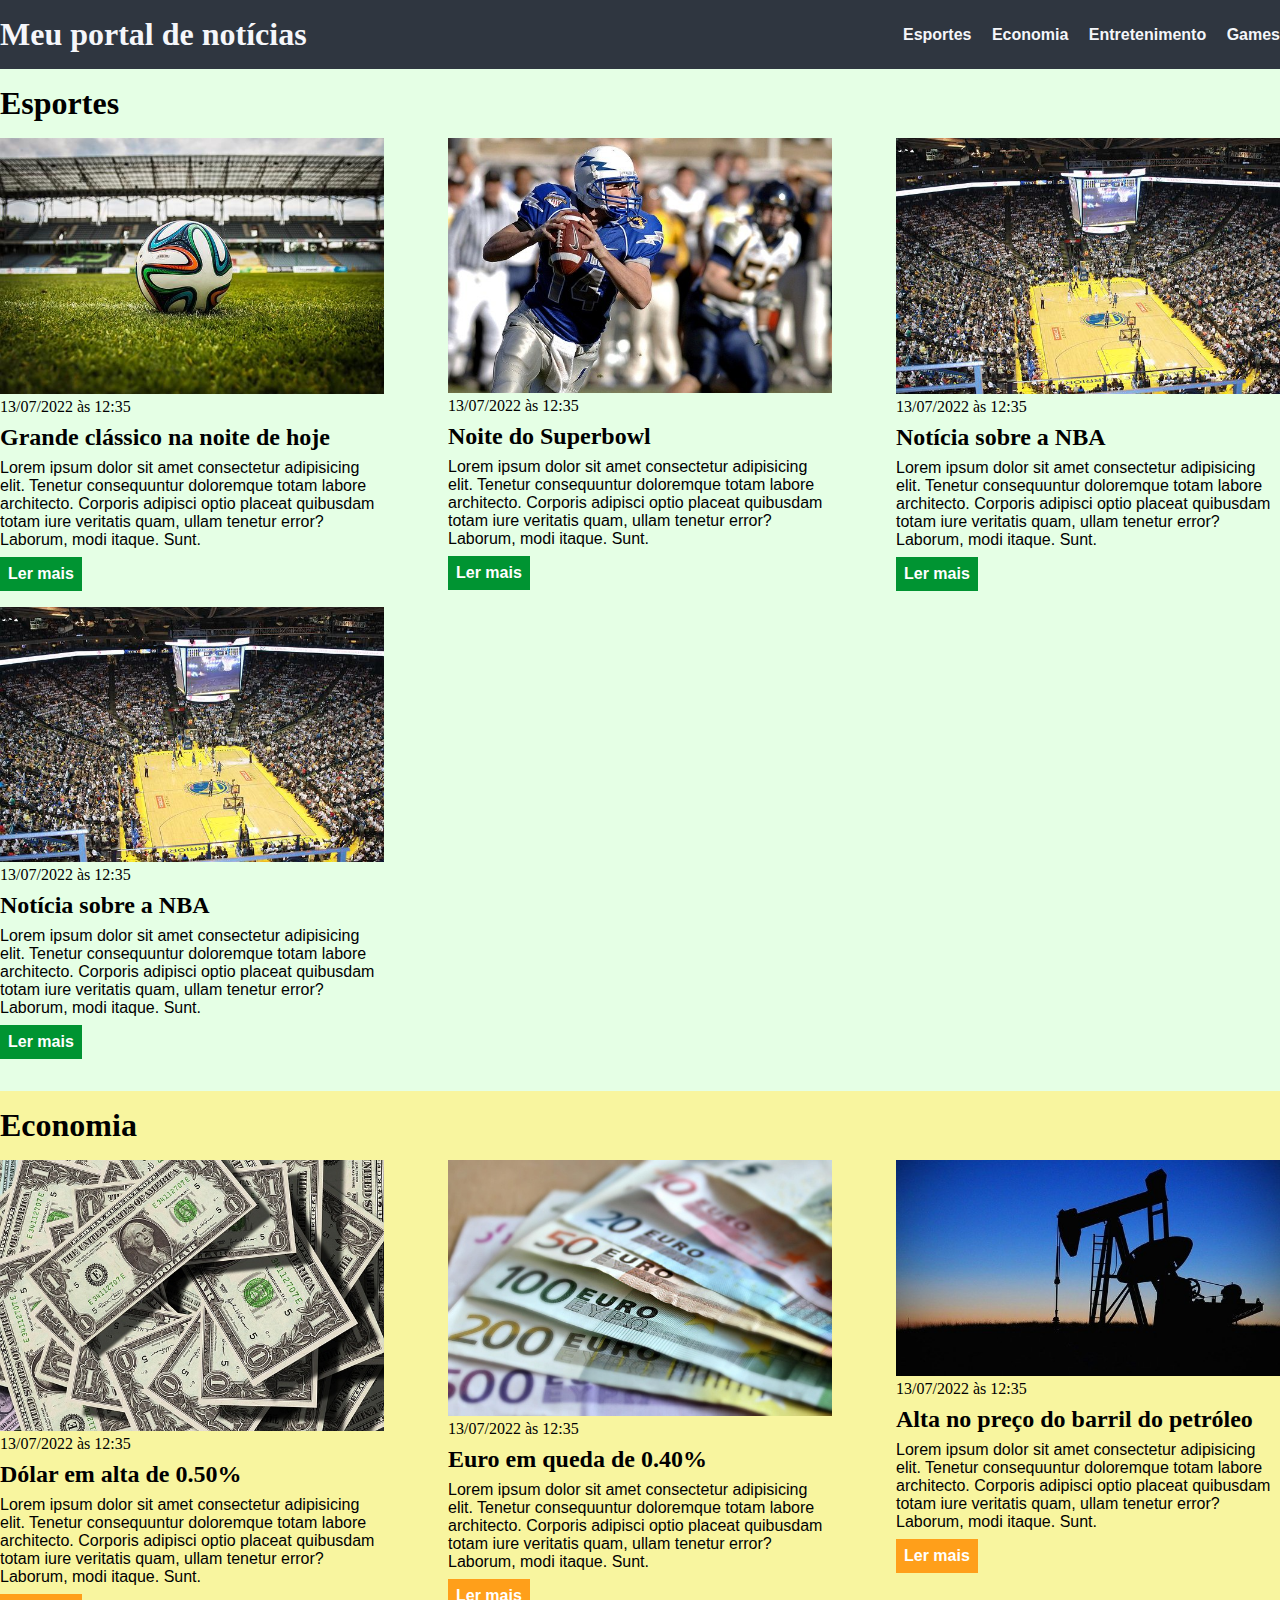
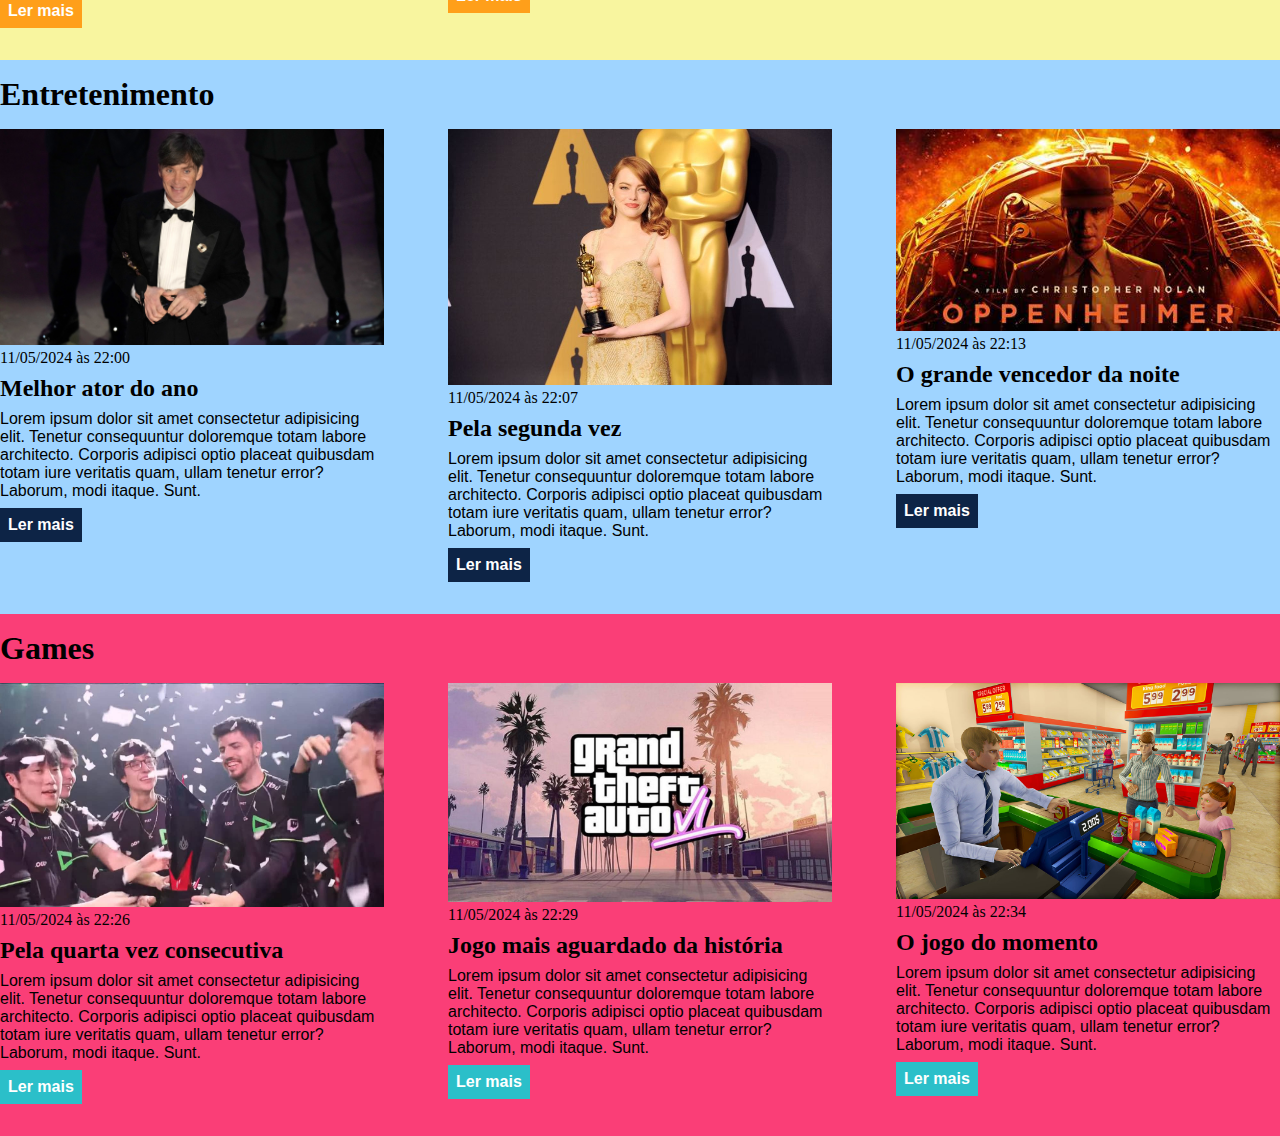
<file: Modulo-CSS/index.html>
<!DOCTYPE html>
<html lang="pt-BR">
<head>
    <meta charset="UTF-8">
    <meta http-equiv="X-UA-Compatible" content="IE=edge">
    <meta name="viewport" content="width=device-width, initial-scale=1.0">
    <title>Meu portal de notícias</title>
    <link rel="stylesheet" href="style.css" />
</head>
<body>
    <header>
        <div class="container">
            <h1>Meu portal de notícias</h1>
            <nav>
                <ul>
                    <li>
                        <a href="#esportes" title="Ir para a seção de esportes">Esportes</a>
                    </li>
                    <li>
                        <a href="#economia" title="Ir para a seção de notícias">Economia</a>
                    </li>
                    <li>
                        <a href="#entretenimento" title="Ir para a seção de entretenimento">Entretenimento</a>
                    </li>
                    <li>
                        <a href="#games" title="Ir para a seção de games">Games</a>
                    </li>
                </ul>
            </nav>
        </div>
    </header>
    <section id="esportes">
        <div class="container">
            <h2>Esportes</h2>
            <div class="articles">
                <article>
                    <img src="./imagens/futebol.jpg" alt="Bola de futebol no gramado" />
                    <header>
                        <time>13/07/2022 às 12:35</time>
                    </header>
                    <h3>Grande clássico na noite de hoje</h3>
                    <p>
                        Lorem ipsum dolor sit amet consectetur adipisicing elit. Tenetur consequuntur doloremque totam labore architecto. Corporis adipisci optio placeat quibusdam totam iure veritatis quam, ullam tenetur error? Laborum, modi itaque. Sunt.
                    </p>
                    <a href="#" title="Leia a notícia completa">Ler mais</a>
                </article>
                <article>
                    <img src="./imagens/futebol-americano.jpg" alt="Jogador de futebol americano correndo com a bola na mão" />
                    <header>
                        <time>13/07/2022 às 12:35</time>
                    </header>
                    <h3>Noite do Superbowl</h3>
                    <p>
                        Lorem ipsum dolor sit amet consectetur adipisicing elit. Tenetur consequuntur doloremque totam labore architecto. Corporis adipisci optio placeat quibusdam totam iure veritatis quam, ullam tenetur error? Laborum, modi itaque. Sunt.
                    </p>
                    <a href="#" title="Leia a notícia completa">Ler mais</a>
                </article>
                <article>
                    <img src="./imagens/basquete.jpg" title="Vista aérea de uma quadra de basquete" />
                    <header>
                        <time>13/07/2022 às 12:35</time>
                    </header>
                    <h3>Notícia sobre a NBA</h3>
                    <p>
                        Lorem ipsum dolor sit amet consectetur adipisicing elit. Tenetur consequuntur doloremque totam labore architecto. Corporis adipisci optio placeat quibusdam totam iure veritatis quam, ullam tenetur error? Laborum, modi itaque. Sunt.
                    </p>
                    <a href="#" title="Leia a notícia completa">Ler mais</a>
                </article>
                <article>
                    <img src="./imagens/basquete.jpg" title="Vista aérea de uma quadra de basquete" />
                    <header>
                        <time>13/07/2022 às 12:35</time>
                    </header>
                    <h3>Notícia sobre a NBA</h3>
                    <p>
                        Lorem ipsum dolor sit amet consectetur adipisicing elit. Tenetur consequuntur doloremque totam labore architecto. Corporis adipisci optio placeat quibusdam totam iure veritatis quam, ullam tenetur error? Laborum, modi itaque. Sunt.
                    </p>
                    <a href="#" title="Leia a notícia completa">Ler mais</a>
                </article>
            </div>
        </div>
    </section>
    <section id="economia">
        <div class="container">
            <h2>Economia</h2>
            <div class="articles">
                <article>
                    <img src="./imagens/dolares.jpg" alt="Muitos dólares" />
                    <header>
                        <time>13/07/2022 às 12:35</time>
                    </header>
                    <h3>Dólar em alta de 0.50%</h3>
                    <p>
                        Lorem ipsum dolor sit amet consectetur adipisicing elit. Tenetur consequuntur doloremque totam labore architecto. Corporis adipisci optio placeat quibusdam totam iure veritatis quam, ullam tenetur error? Laborum, modi itaque. Sunt.
                    </p>
                    <a href="#" title="Leia a notícia completa">Ler mais</a>
                </article>
                <article>
                    <img src="./imagens/euro.jpg" alt="Várias notas de euro" />
                    <header>
                        <time>13/07/2022 às 12:35</time>
                    </header>
                    <h3>Euro em queda de 0.40%</h3>
                    <p>
                        Lorem ipsum dolor sit amet consectetur adipisicing elit. Tenetur consequuntur doloremque totam labore architecto. Corporis adipisci optio placeat quibusdam totam iure veritatis quam, ullam tenetur error? Laborum, modi itaque. Sunt.
                    </p>
                    <a href="#" title="Leia a notícia completa">Ler mais</a>
                </article>
                <article>
                    <img src="./imagens/petroleo.jpg" alt="Extração de petróleo" />
                    <header>
                        <time>13/07/2022 às 12:35</time>
                    </header>
                    <h3>Alta no preço do barril do petróleo</h3>
                    <p>
                        Lorem ipsum dolor sit amet consectetur adipisicing elit. Tenetur consequuntur doloremque totam labore architecto. Corporis adipisci optio placeat quibusdam totam iure veritatis quam, ullam tenetur error? Laborum, modi itaque. Sunt.
                    </p>
                    <a href="#" title="Leia a notícia completa">Ler mais</a>
                </article>
            </div>
        </div>
    </section>
    <section id="entretenimento">
        <div class="container">
            <h2>Entretenimento</h2>
            <div class="articles">
                <article>
                    <img src="./imagens/ator-oscar.jpg" alt="Ator vencedor do Oscar 2024" />
                    <header>
                        <time>11/05/2024 às 22:00</time>
                    </header>
                    <h3>Melhor ator do ano</h3>
                    <p>
                        Lorem ipsum dolor sit amet consectetur adipisicing elit. Tenetur consequuntur doloremque totam labore architecto. Corporis adipisci optio placeat quibusdam totam iure veritatis quam, ullam tenetur error? Laborum, modi itaque. Sunt.
                    </p>
                    <a href="#" title="Leia a notícia completa">Ler mais</a>
                </article>
                <article>
                    <img src="./imagens/atriz-oscar.jpg" alt="Melhor atriz do ano" />
                    <header>
                        <time>11/05/2024 às 22:07</time>
                    </header>
                    <h3>Pela segunda vez</h3>
                    <p>
                        Lorem ipsum dolor sit amet consectetur adipisicing elit. Tenetur consequuntur doloremque totam labore architecto. Corporis adipisci optio placeat quibusdam totam iure veritatis quam, ullam tenetur error? Laborum, modi itaque. Sunt.
                    </p>
                    <a href="#" title="Leia a notícia completa">Ler mais</a>
                </article>
                <article>
                    <img src="./imagens/melhor-filme.jpeg" title="Melhor filme do ano" />
                    <header>
                        <time>11/05/2024 às 22:13</time>
                    </header>
                    <h3>O grande vencedor da noite</h3>
                    <p>
                        Lorem ipsum dolor sit amet consectetur adipisicing elit. Tenetur consequuntur doloremque totam labore architecto. Corporis adipisci optio placeat quibusdam totam iure veritatis quam, ullam tenetur error? Laborum, modi itaque. Sunt.
                    </p>
                    <a href="#" title="Leia a notícia completa">Ler mais</a>
                </article>
            </div>
        </div>
    </section>
    <section id="games">
        <div class="container">
            <h2>Games</h2>
            <div class="articles">
                <article>
                    <img src="./imagens/loud-campea.jpg" alt="Vencedor do CBLOL 2024/01" />
                    <header>
                        <time>11/05/2024 às 22:26</time>
                    </header>
                    <h3>Pela quarta vez consecutiva</h3>
                    <p>
                        Lorem ipsum dolor sit amet consectetur adipisicing elit. Tenetur consequuntur doloremque totam labore architecto. Corporis adipisci optio placeat quibusdam totam iure veritatis quam, ullam tenetur error? Laborum, modi itaque. Sunt.
                    </p>
                    <a href="#" title="Leia a notícia completa">Ler mais</a>
                </article>
                <article>
                    <img src="./imagens/logo-gta.jpg" alt="Imagem da logo do GTA VI" />
                    <header>
                        <time>11/05/2024 às 22:29</time>
                    </header>
                    <h3>Jogo mais aguardado da história</h3>
                    <p>
                        Lorem ipsum dolor sit amet consectetur adipisicing elit. Tenetur consequuntur doloremque totam labore architecto. Corporis adipisci optio placeat quibusdam totam iure veritatis quam, ullam tenetur error? Laborum, modi itaque. Sunt.
                    </p>
                    <a href="#" title="Leia a notícia completa">Ler mais</a>
                </article>
                <article>
                    <img src="./imagens/mais-jogado.jpg" title="Jogo mais jogado do momento" />
                    <header>
                        <time>11/05/2024 às 22:34</time>
                    </header>
                    <h3>O jogo do momento</h3>
                    <p>
                        Lorem ipsum dolor sit amet consectetur adipisicing elit. Tenetur consequuntur doloremque totam labore architecto. Corporis adipisci optio placeat quibusdam totam iure veritatis quam, ullam tenetur error? Laborum, modi itaque. Sunt.
                    </p>
                    <a href="#" title="Leia a notícia completa">Ler mais</a>
                </article>
            </div>
        </div>
    </section>
</body>
</html>
</file>
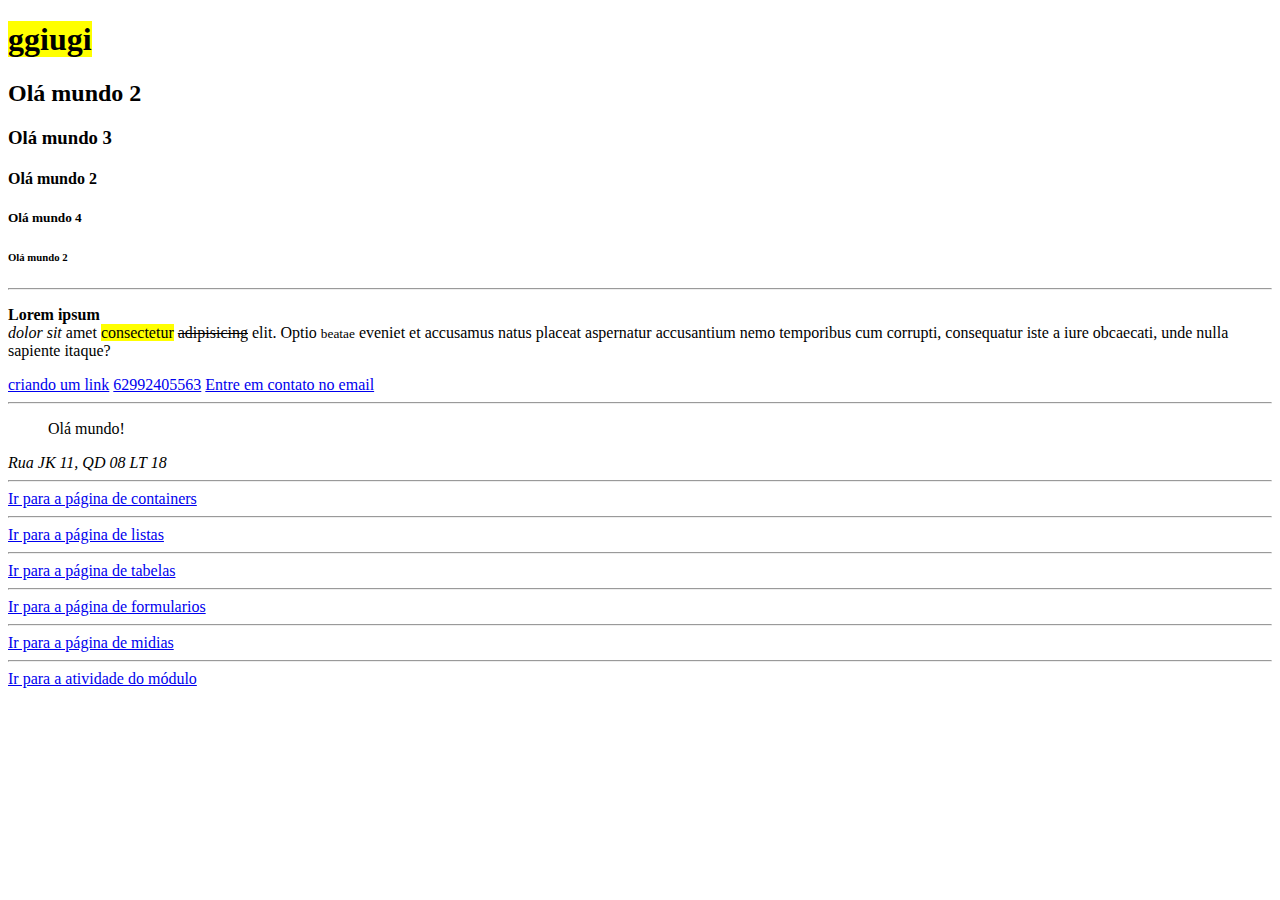
<file: Modulo-HTML/index.html>
<!DOCTYPE html>
<html lang="pt-br">
<head>
    <meta charset="UTF-8">
    <meta name="viewport" content="width=device-width, initial-scale=1.0">
    <title>Aula1</title>
</head>
<body>
    <h1><mark>ggiugi</mark></h1>
    <h2>Olá mundo 2</h2>
    <h3>Olá mundo 3</h3>
    <h4>Olá mundo 2</h4>
    <h5>Olá mundo 4</h5>
    <h6>Olá mundo 2</h6>
    <hr />

    <p>
        <b>Lorem</b> <strong>ipsum</strong> <br /> <i>dolor</i> <em>sit</em> amet <mark>consectetur</mark>
        <del>adipisicing</del> elit. Optio <small>beatae</small> eveniet et <span>accusamus</span> natus placeat aspernatur accusantium nemo temporibus cum corrupti, consequatur iste a iure obcaecati, unde nulla sapiente itaque?
    </p>
    
    <a href="https://lms.ebaconline.com.br/lesson/1e9ecc0d-9602-4cd7-9f99-97ab55a1ec4a" title="Ir para o site da ebac">criando um link</a>
    <a href="62992405563">62992405563</a>
    <a href="mailto:gabrielvaz2143@gmail.com">Entre em contato no email</a>
    <hr />

    <blockquote>
        Olá mundo!
    </blockquote>
    <address>
        Rua JK 11, QD 08 LT 18
    </address>
    <hr/ >
    <a href="./conteiners.html" >Ir para a página de containers</a>
    <hr/>
    <a href="./listas.html" >Ir para a página de listas</a>
    <hr/>
    <a href="./tabelas.html" >Ir para a página de tabelas</a>
    <hr/>
    <a href="./formulario.html" >Ir para a página de formularios</a>
    <hr />
    <a href="./midia.html" >Ir para a página de midias</a>
    <hr />
    <a href="./pratique.html">Ir para a atividade do módulo</a>

</body>
</html>
</file>
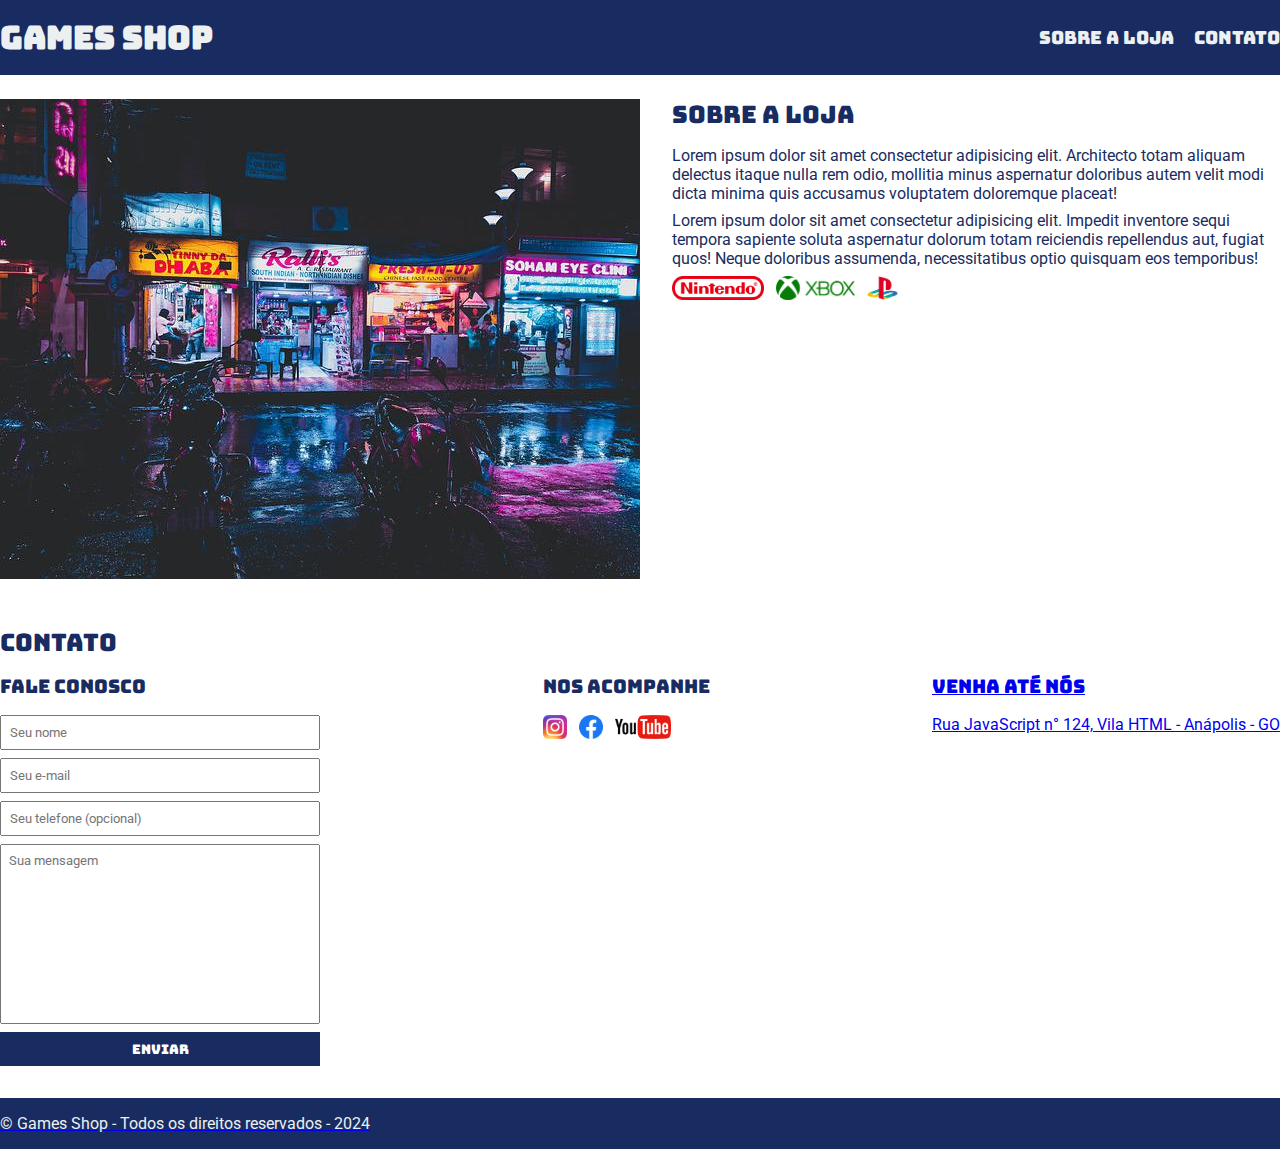
<file: Projeto1/index.html>
<!DOCTYPE html>
<html lang="pt-br">
<head>
    <meta charset="UTF-8">
    <meta name="viewport" content="width=device-width, initial-scale=1.0">
    <title>Games Shop - A sua loja de games</title>
    <link rel="stylesheet" href="main.css">
    <link rel="preconnect" href="https://fonts.googleapis.com">
    <link rel="preconnect" href="https://fonts.gstatic.com" crossorigin>
    <link href="https://fonts.googleapis.com/css2?family=Bungee&family=Roboto:ital,wght@0,100;0,300;0,400;0,500;0,700;0,900;1,100;1,300;1,400;1,500;1,700;1,900&display=swap" rel="stylesheet">
</head>
<body>
    <header>
        <div class="container">
            <h1>Games Shop</h1>
            <nav>
                <ul>
                    <li>
                        <a href="#about">Sobre a loja</a>
                    </li>
                    <li>
                        <a href="#contact">Contato</a>
                    </li>
                </ul>
            </nav>
        </div>
    </header>
    <section id="about">
        <div class="container">
            <img class="storefront" src="./imagens/loja.jpg" alt="Fachada da loja Games Shop">
            <div>
                <h2>Sobre a loja</h2>
                <p>
                    Lorem ipsum dolor sit amet consectetur adipisicing elit. Architecto totam aliquam delectus itaque nulla rem odio, mollitia minus aspernatur doloribus autem velit modi dicta minima quis accusamus voluptatem doloremque placeat!
                </p>
                <p>
                    Lorem ipsum dolor sit amet consectetur adipisicing elit. Impedit inventore sequi tempora sapiente soluta aspernatur dolorum totam reiciendis repellendus aut, fugiat quos! Neque doloribus assumenda, necessitatibus optio quisquam eos temporibus!
                </p>
                <ul class="brands-list">
                    <li><img src="./imagens/nintendo.png" alt="Nintendo" /></li>
                    <li><img src="./imagens/xbox.png" alt="Xbox" /></li>
                    <li><img src="./imagens/playstation.png" alt="Playstation" /></li>
                </ul>
            </div>
        </div>
    </section>
    <section id="contact">
        <div class="container">
            <h2>Contato</h2>
            <div class="contact-methods">
                <div>
                    <h3>Fale Conosco</h3>
                    <form>
                        <input type="text" placeholder="Seu nome" required />
                        <input type="email" placeholder="Seu e-mail" required />
                        <input type="tel" placeholder="Seu telefone (opcional)" />
                        <textarea placeholder="Sua mensagem" required ></textarea>
                        <button type="submit">Enviar</button>
                    </form>
                </div>
                <div>
                    <h3>Nos acompanhe</h3>
                    <ul class="social-links">
                        <li>
                            <a href="#" title="Siga-nos no Instagram">
                                <img src="imagens/instagram.png" alt="Logo do Instagram" />
                        </li>
                        <li>
                            <a href="#" title="Siga-nos no Facebook">
                                <img src="imagens/facebook.png" alt="Logo do Facebook" />
                        </li>
                        <li>
                            <a href="#" title="Visite nosso canal no Youtube">
                                <img src="imagens/youtube.png" alt="Logo do Youtube" />
                        </li>
                    </ul>
                </div>
                <div>
                    <h3>Venha até nós</h3>
                    <p>
                        Rua JavaScript n° 124, Vila HTML - Anápolis - GO
                    </p>
                </div>
            </div>
        </div>
    </section>
    <footer>
        <div class="container">
            <p>
                &copy; Games Shop - Todos os direitos reservados - 2024
            </p>
        </div>
    </footer>
</body>
</html>
</file>
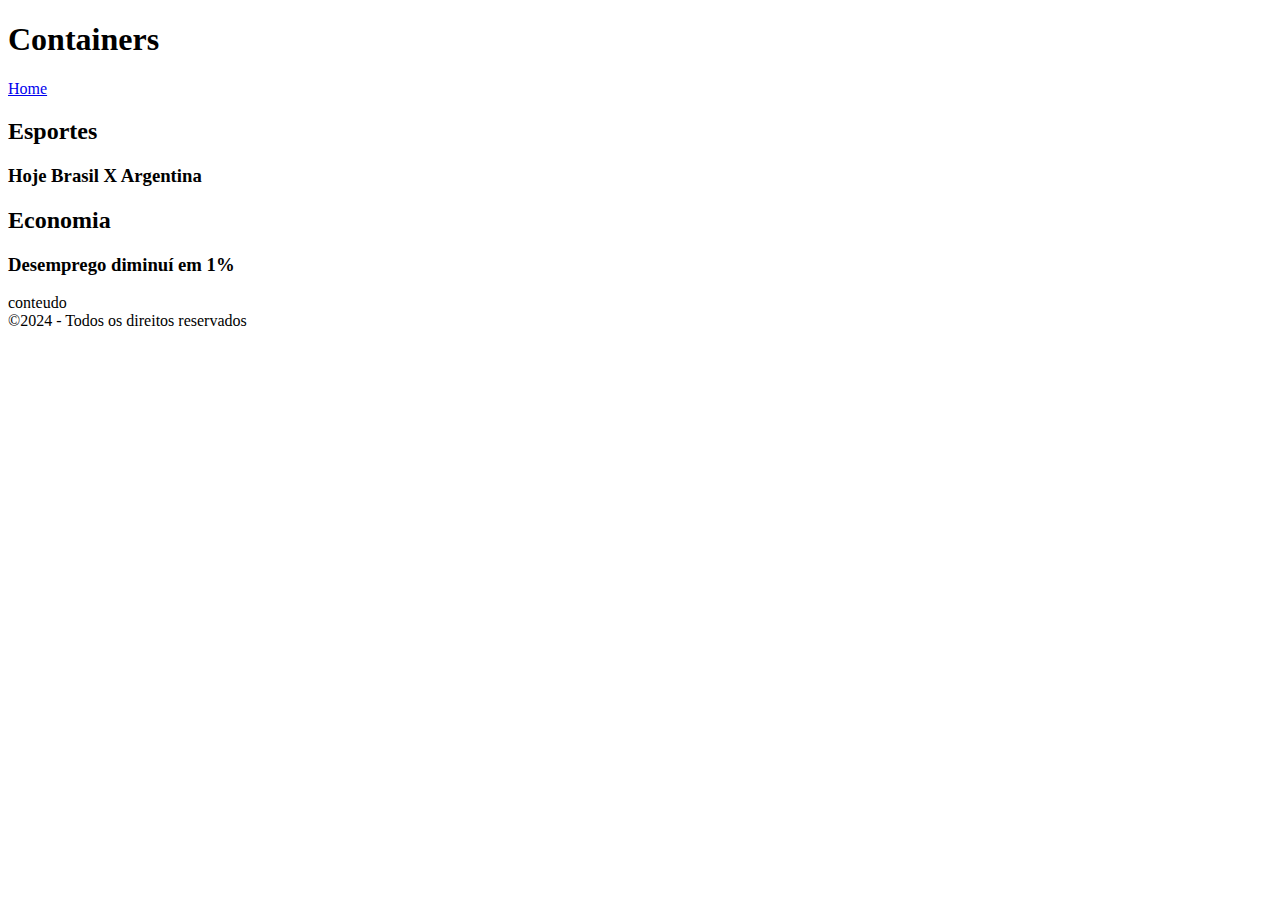
<file: Modulo-HTML/containers.html>
<!DOCTYPE html>
<html lang="pt-br">
<head>
    <meta charset="UTF-8">
    <meta name="viewport" content="width=device-width, initial-scale=1.0">
    <title>Containers HTML</title>
</head>
<body>
    <header>
        <h1>Containers</h1>
        <nav>
            <a href="./index.html">Home</a>
        </nav>
    </header>
    <main>
        <section>
            <h2>Esportes</h2>
            <article>
                <h3>Hoje Brasil X Argentina</h3>
            </article>
        </section>
        <section>
            <h2>Economia</h2>
            <article>
                <h3>Desemprego diminuí em 1%</h3>
            </article>
        </section>
    </main>
    <aside>
        conteudo
    </aside>
    <footer>
        &copy;2024 - Todos os direitos reservados
    </footer>
    
</body>
</html>
</file>
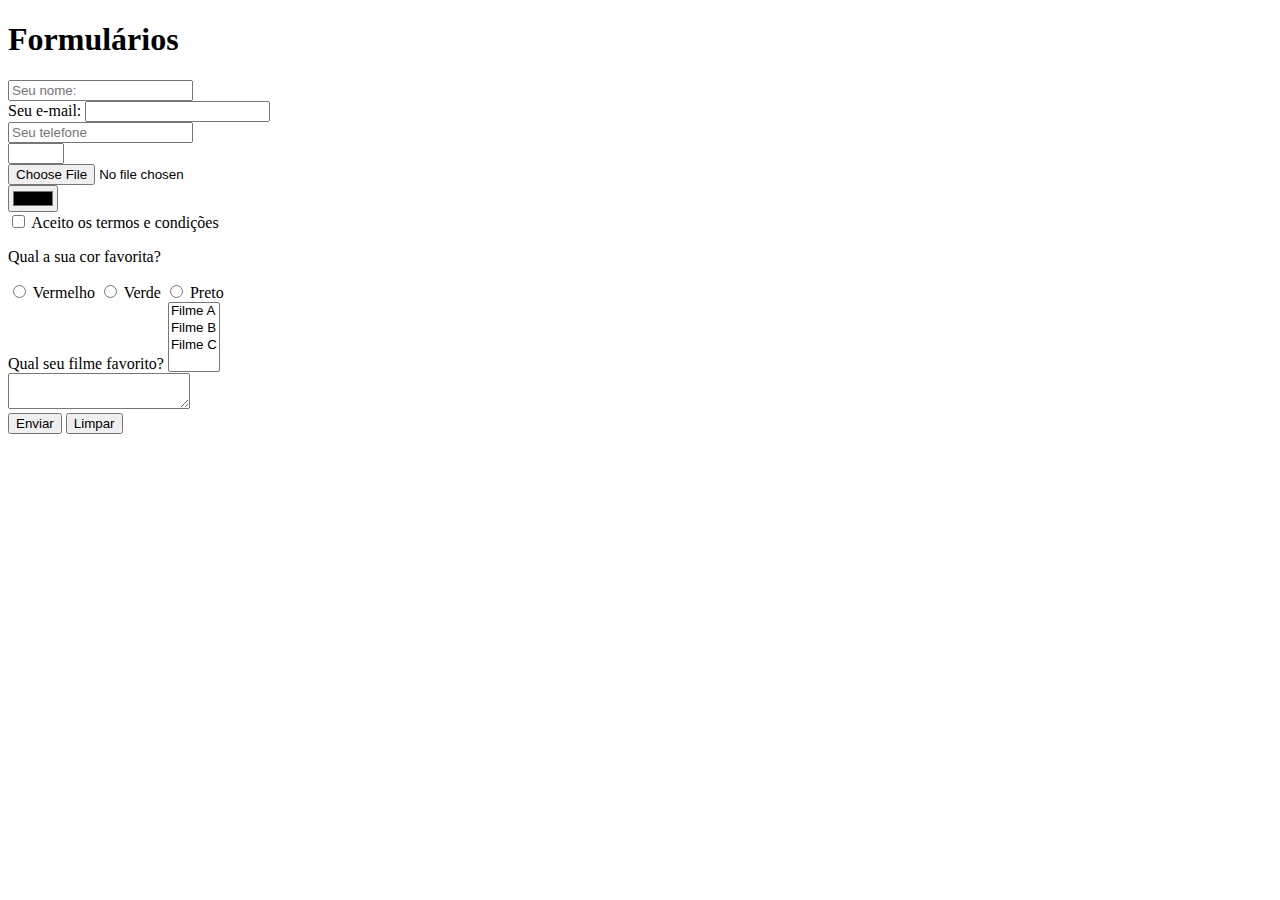
<file: Modulo-HTML/formulario.html>
<!DOCTYPE html>
<html lang="pt-br">
<head>
    <meta charset="UTF-8">
    <meta name="viewport" content="width=device-width, initial-scale=1.0">
    <title>Formulario EBAC</title>
</head>
<body>
    <h1>Formulários</h1>
    <form>
        <input type="text" placeholder="Seu nome:" />
        <br />
        <label for="email">Seu e-mail:</label>
        <input id="email" type="email" />
        <br />
        <input type="tel" placeholder="Seu telefone" />
        <br />
        <input type="number" max="10" min="1" step="2" />
        <br />
        <input type="file" />
        <br />
        <input type="color" />
        <br />
        <input id="checkbox-termos" type="checkbox" /> <label for="checkbox-termos">Aceito os termos e condições</label>
        <br />
        <p>
            Qual a sua cor favorita?
        </p>
        <input id="cor-vermelha" name="cor-favorita" type="radio" /> <label for="cor-vermelha">Vermelho</label>
        <input id="cor-verde" name="cor-favorita" type="radio" /> <label for="cor-verde">Verde</label>
        <input id="cor-preta" name="cor-favorita" type="radio" /> <label for="cor-preta">Preto</label>
        <br />
        <label>Qual seu filme favorito?</label>
        <select multiple>
            <option>Filme A</option>
            <option>Filme B</option>
            <option>Filme C</option>
        </select>
        <br />
        <textarea></textarea>
        <br />
        <button type="submit">
            Enviar
        </button>
        <button type="reset">
            Limpar
        </button>
    </form>
    
</body>
</html>
</file>
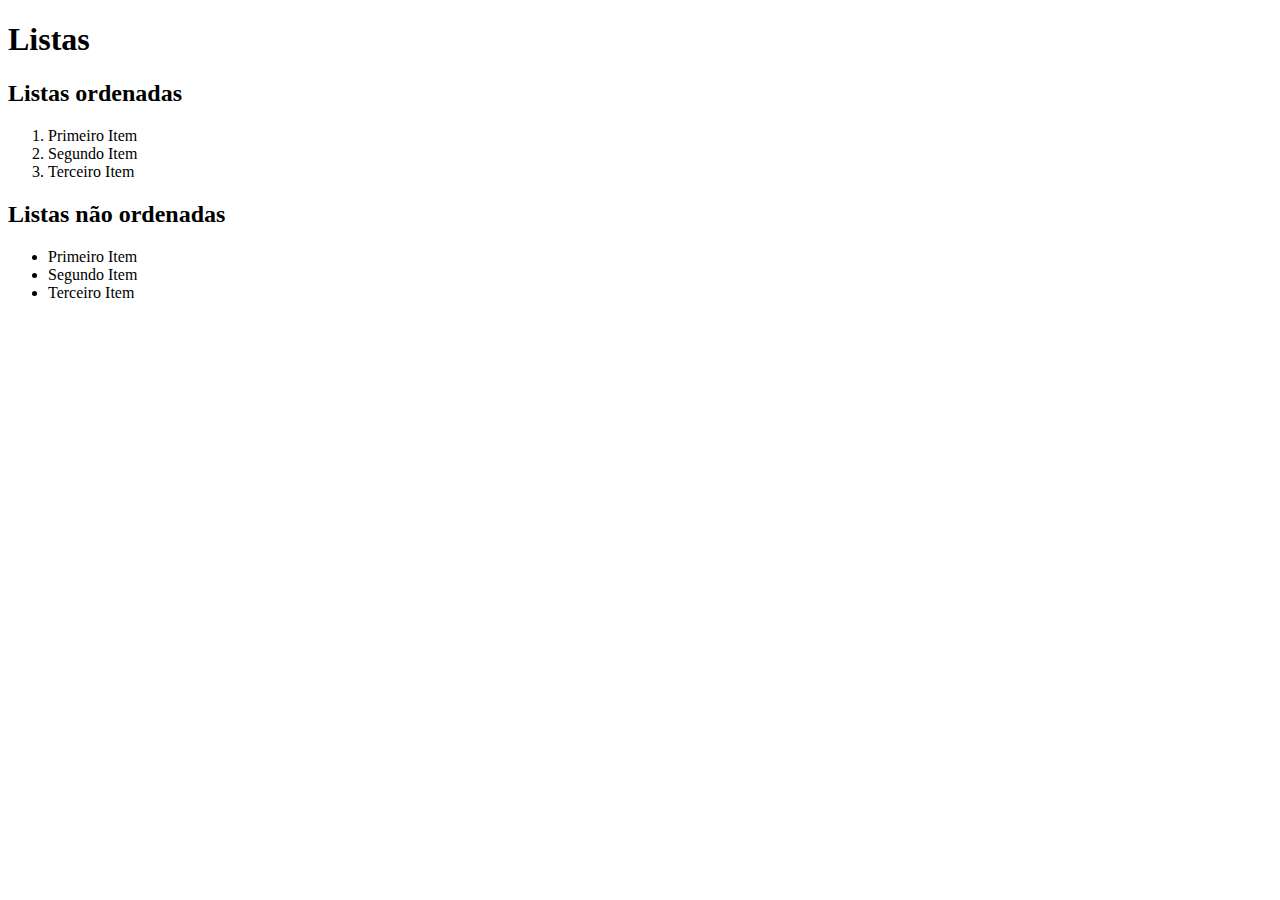
<file: Modulo-HTML/listas.html>
<!DOCTYPE html>
<html lang="pt-br">
<head>
    <meta charset="UTF-8">
    <meta name="viewport" content="width=device-width, initial-scale=1.0">
    <title>Listas HTML</title>
</head>
<body>
    <header>
        <h1>Listas</h1>
    </header>
    <main>
        <section>
            <h2>Listas ordenadas</h2>
            <ol>
                <li>Primeiro Item</li>
                <li>Segundo Item</li>
                <li>Terceiro Item</li>
            </ol>
        </section>
        <section>
            <h2>Listas não ordenadas</h2>
            <ul>
                <li>Primeiro Item</li>
                <li>Segundo Item</li>
                <li>Terceiro Item</li>
            </ul>
        </section>
    </main>
    
</body>
</html>
</file>
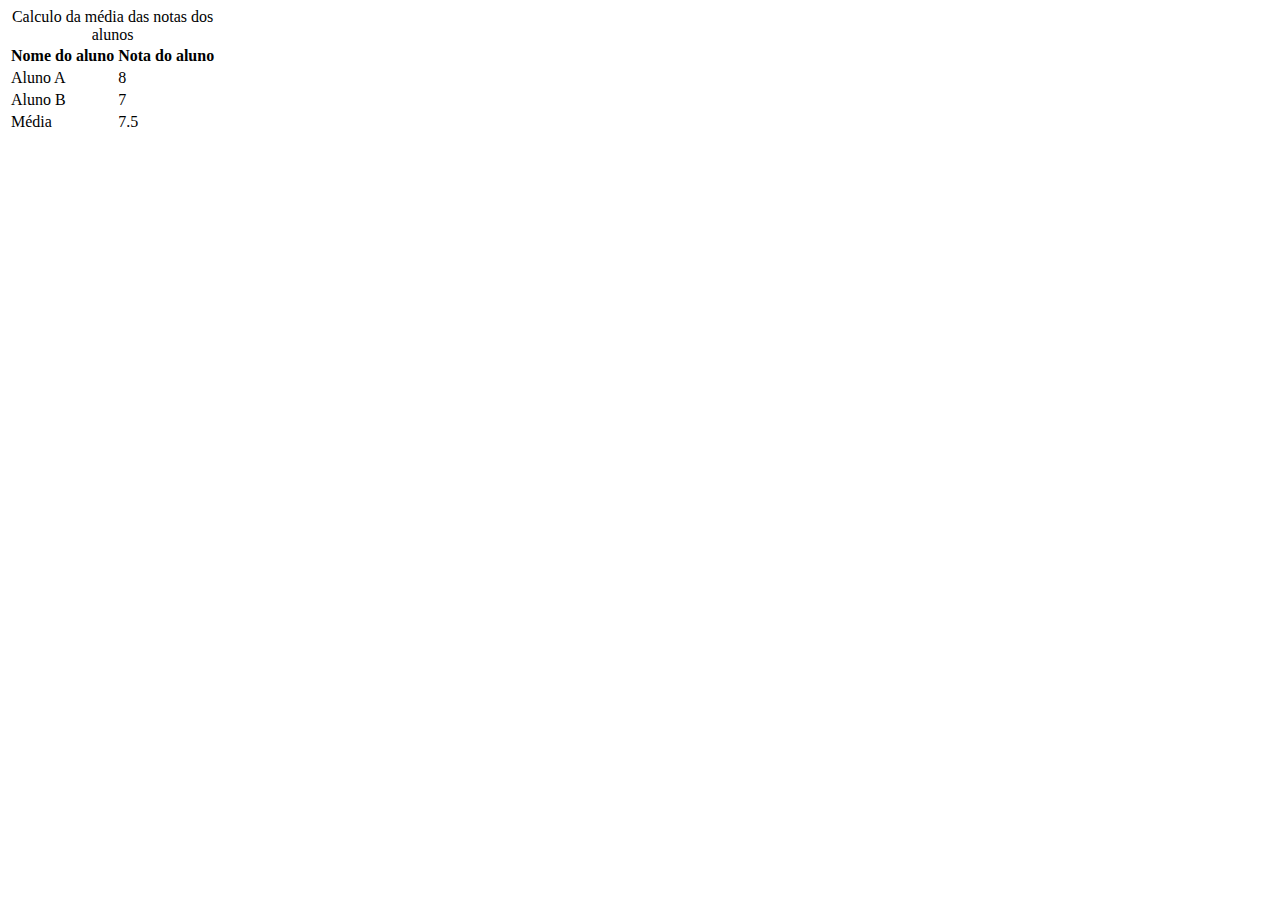
<file: Modulo-HTML/tabelas.html>
<!DOCTYPE html>
<html lang="pt-br">
<head>
    <meta charset="UTF-8">
    <meta name="viewport" content="width=device-width, initial-scale=1.0">
    <title>Tabelas EBAC</title>
</head>
<body>
    <table>
        <caption>Calculo da média das notas dos alunos</caption>
        <thead>
            <tr>
                <th>Nome do aluno </th>
                <th>Nota do aluno</th>
            </tr>
        </thead>
        <tbody>
            <tr>
                <td>Aluno A</td>
                <td>8</td>
            </tr>
            <tr>
                <td>Aluno B</td>
                <td>7</td>
            </tr>
        </tbody>
        <tfoot>
            <tr>
                <td>Média</td>
                <td>7.5</td>
            </tr>
        </tfoot>
    </table>

</body>
</html>
</file>
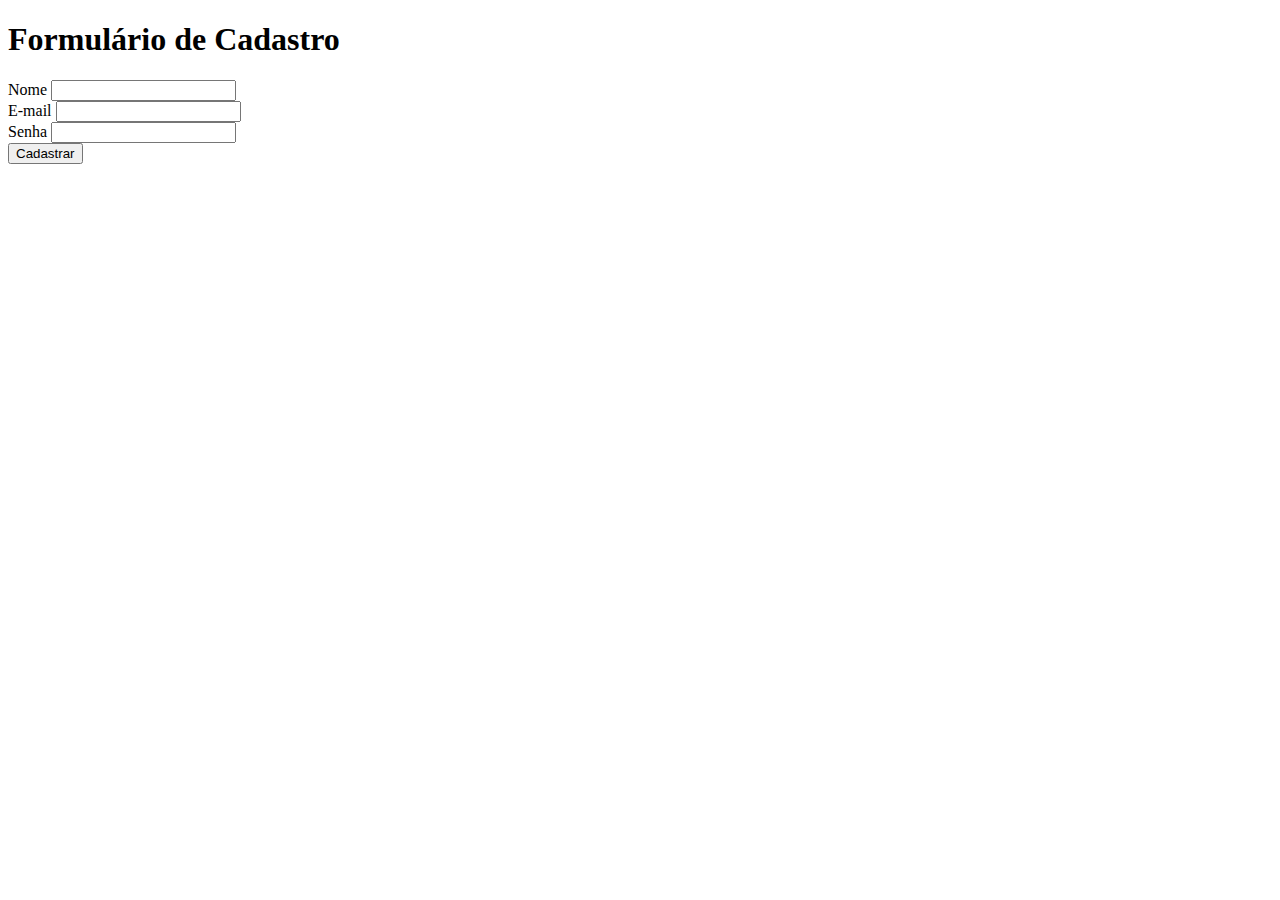
<file: Modulo-HTML/exercício_html/pratique.html>
<!DOCTYPE html>
<html lang="pt-br">
<head>
    <meta charset="UTF-8">
    <meta name="viewport" content="width=device-width, initial-scale=1.0">
    <title>Exercício Módulo 3</title>
</head>
<body>
    <h1>Formulário de Cadastro</h1>
    <form>
        <label for="name">Nome</label>
        <input id="name" type="text" />
        <br />
        <label for="email">E-mail</label>
        <input id="email" type="email" />
        <br />
        <label for="senha">Senha</label>
        <input id="senha" type="password" />
        <br />
        <button type="submit">
            Cadastrar
        </button>
    </form>
</body>
</html>
</file>
<file: Modulo-CSS/style.css>
* {
    box-sizing: border-box;     /*serve para definir que o espaço que eu solicitei não terá alteração */
    margin: 0;
    padding: 0;
}

body > header {
    background-color: #2f3640;
    padding: 16px 0;        /*define o espasamento*/
    color: #f5f6fa;
}

header .container {
    display: flex;      /*para deixar um elemento ao lado do outro*/
    align-items: center;    /*para deixar os elementos centralizado*/
    justify-content: space-between;          /*para deixar os espaços iguais*/
}

header li {
    display: inline;        /*para deixar os elementos na mesma linha */
    font-family: Arial, Helvetica, sans-serif;
    font-weight: bold;
    margin-left: 16px;
}

header li a {
    color: #f5f6fa;
    text-decoration: none;
}

.container {
    width: 1366;  /*largura */
    margin: 0 auto 0 auto;   /*centralizar*/
}

.articles {
    display: flex;    /*para deixar um elemento ao lado do outro*/
    flex-wrap: wrap;        /*para quando adc outra coisa ele quebrar a linha*/
    justify-content: space-between;         /*para deixar os espaços iguais*/
}

.articles article img {
    width: 100%;
 /*   height: 180px;      define a altura*/
}

.articles article {
    width: 30%;
}

section {
    padding: 16px 0;
}

section h2,
.articles article {
    margin-bottom: 16px;        /*define a margem de baixo*/
}

.articles article h3 {
    margin-top: 8px;       /*define a margem do topo*/
    margin-bottom: 8px;
}

.articles article a {
    background-color: blue;
    color: #fff;
    padding: 8px;
    display: inline-block;
    text-decoration: none;
    font-weight: bold;          /*para deixar em negrito*/
    margin-top: 8px;
}

.articles article a:hover {
    text-decoration: underline;     /*colocar uma linha ao passar pelo botão*/
}

.articles article p,
.articles article a {
    font-family: Arial, Helvetica, sans-serif;
}

.articles article h3 {
    font-size: 24px;        /*tamanho da fonte*/
}

section h2 {
    font-size: 32px;
}

#esportes {
    background-color: rgba(0, 255, 0, 0.1);
}

#esportes .articles article a {
    background-color: #009432;
}

#economia {
    background-color: #f8f59f;
}

#economia .articles article a {
    background-color: #ff9f1a;
}

#entretenimento {
    background-color: #9fd4ff;
}

#entretenimento .articles article a {
    background-color: #0d2446;
}

#games {
    background-color: #fa3e77;
}

#games .articles article a {
    background-color: #2bbfc9;
}
</file>
<file: Projeto1/main.css>
* {
    margin: 0;
    padding: 0;
    box-sizing: border-box;
}

header,
section h2,
section h3,
form button {
    font-family: "Bungee", cursive;
    font-weight: normal;
}

body, input, textarea {
    font-family: "Roboto", sans-serif;
}

header {
    padding: 16px 0;
    background-color: #182c61;
    color: #ecf0f1;
}

header nav li {
    display: inline;
    margin-left: 16px;
    font-size: 18px;
}

header nav li a {
    color: #ecf0f1;
    text-decoration: none;
}

.container {
    max-width: 1280px;
    width: 100%;
    margin: 0 auto;
}

header .container,
section .container {
    display: flex;
    align-items: center;
    justify-content: space-between;
}

.brands-list img {
    height: 24px;
}

.brands-list li {
    display: inline;
    margin-right: 8px;
}

section .container {
    align-items: flex-start;
}

section {
    padding: 24px 0;
}

section h2 {
    margin-bottom: 16px;
}

section {
    color: #182c61;
}

section p {
    margin-bottom: 8px;
}

.storefront {
    margin-right: 32px;
}

.social-links img {
    height: 24px;
}

.social-links li {
    display: inline;
    margin-right: 8px;
}

.social-links li a {
    text-decoration: none;
}

#contact .container {
    display: block;
}

.contact-methods {
    display: flex;
    justify-content: space-between;
}

form input,
form textarea,
form button {
    display: block;
    width: 320px;
    margin-bottom: 8px;
    padding: 8px;
}

form textarea {
    resize: none;
    height: 180px;
}

section h3 {
    margin-bottom: 16px;
}

form button {
    background-color: #182c61;
    color: #fff;
    border: none;
    cursor: pointer;
}

form button:hover {
    background-color: #31498a;
}

input:focus, textarea:focus {
    outline-color: #182c61;
}

footer {
    background-color: #182c61;
    color: #ecf0f1;
    padding: 16px 0;
}
</file>
